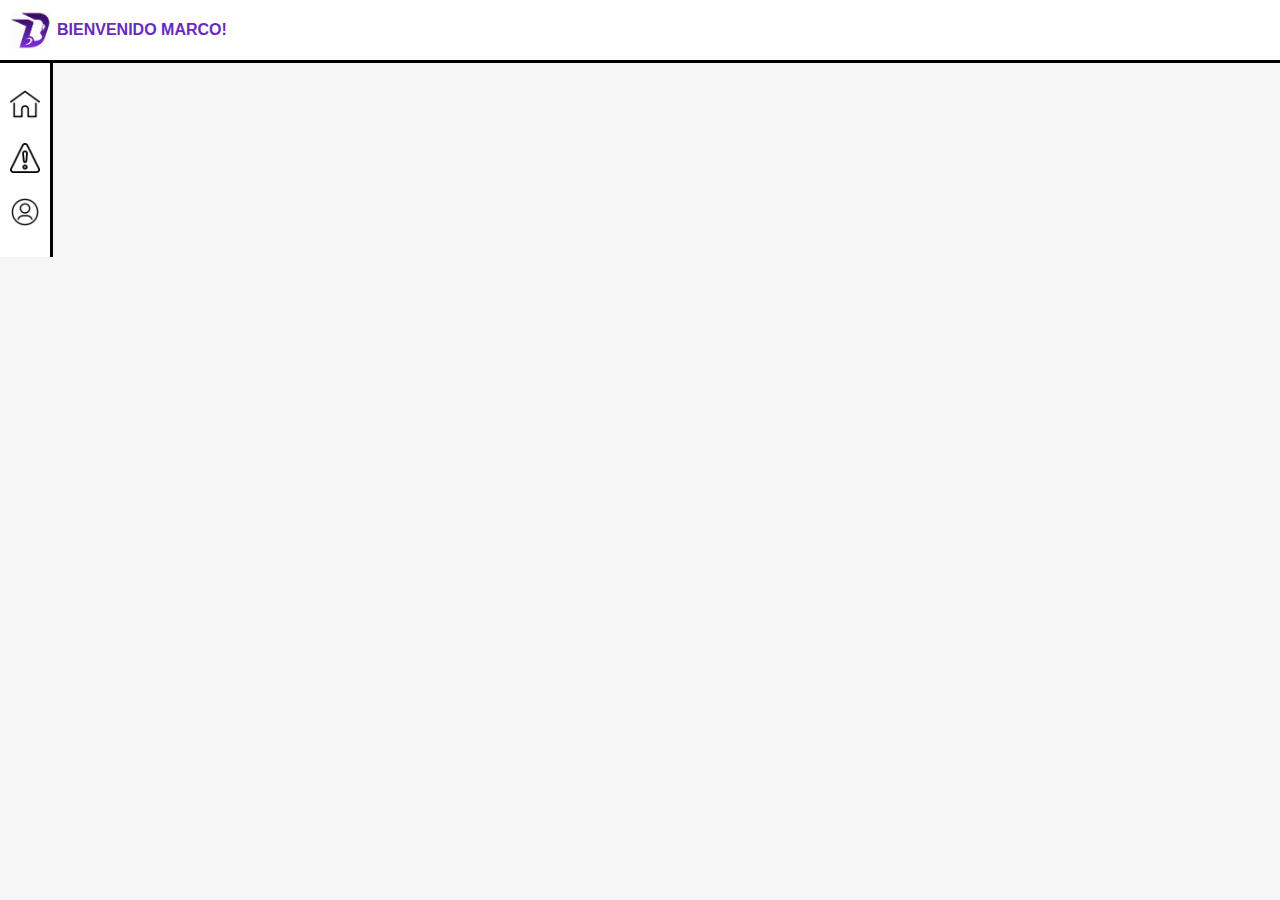
<file: index.html>
<!DOCTYPE html>
<html lang="es">

<head>
    <meta charset="UTF-8">
    <meta name="viewport" content="width=device-width, initial-scale=1.0">
    <title>Dashboard</title>
    <link rel="stylesheet" href="styles.css">
</head>

<body>

    <div class="barraSuperior">
        <img id="imagenLogo" src="images/logo.png" alt="logo-dragonride">
        <span class="titulo"><strong>BIENVENIDO MARCO!</strong></span>
    </div>

    <div class="barraLateral">
        <nav>
            <div class="funcionesPrincipales">
                <ul>
                    <li><img class="icono" src="./images/casa.png" alt="dashboard"></li>
                    <li><img class="icono" src="images/alerta.png" alt="alertas"></li>
                    <li><img class="icono" src="images/perfil.png" alt="perfil"></li>
                </ul>
            </div>
        </nav>      
    </div>

</body>

</html>
</file>
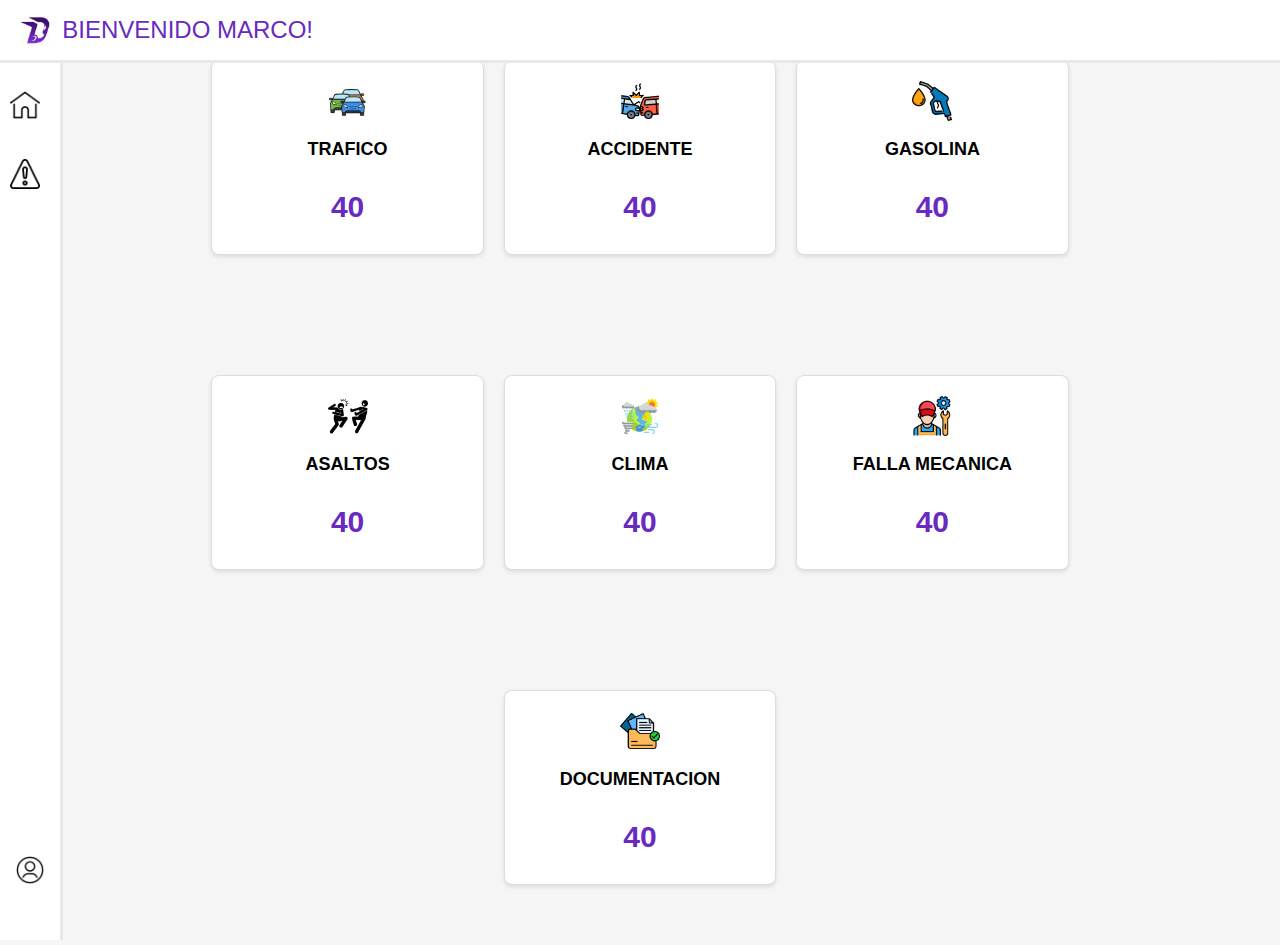
<file: html/index.html>
<!DOCTYPE html>
<html lang="es">

<head>
    <meta charset="UTF-8">
    <meta name="viewport" content="width=device-width, initial-scale=1.0">
    <title>Dashboard</title>
    <link rel="stylesheet" href="../css/styles.css">
</head>

<body>

    <div class="barraSuperior">
        <img src="../images/logo.png" alt="logo">
        <div class="titulo">BIENVENIDO MARCO!</div>
    </div>

    <div>
        <div class="barraLateral">
            <nav>
                <ul>
                    <li><a href="../html/index.html"><img src="../images/casa.png" alt="dashboard" class="icono"></a>
                    </li>
                    <li><a href="../html/espera.html"><img src="../images/alerta.png" alt="alertas" class="icono"></a>
                    </li>
                </ul>
                <!-- Aquí va la opción "Cerrar Sesión" -->
                <p class="perfil"><a href="../html/perfil.html"><img src="../images/perfil.png" alt="perfil"
                            class="icono"></a></p>
            </nav>
        </div>

        <div class="dashboard">
            <div class="caja"><a href="" target="_blank">
                <img src="../images/trafico.png" alt="trafico" class="iconoEvento">
                    <h2>TRAFICO</h2>
                    <div class="bar-chart">
                        <h3>40</h3>
                </a>
            </div>
        </div>
        <div class="caja">
            <div class="eventos">
                <img src="../images/choque-de-autos.png" alt="trafico" class="iconoEvento">
                <h2>ACCIDENTE</h2>
            </div>
            <div class="bar-chart">
                <h3>40</h3>
            </div>
        </div>
        <div class="caja">
            <img src="../images/gasolina.png" alt="trafico" class="iconoEvento">
            <h2>GASOLINA</h2>
            <div class="bar-chart">
                <h3>40</h3>
            </div>
        </div>
        <div class="caja">
            <img src="../images/asalto.png" alt="trafico" class="iconoEvento">
            <h2>ASALTOS</h2>
            <div class="bar-chart">
                <h3>40</h3>
            </div>
        </div>
        <div class="caja">
            <img src="../images/clima.png" alt="trafico" class="iconoEvento">
            <h2>CLIMA</h2>
            <div class="bar-chart">
                <h3>40</h3>
            </div>
        </div>
        <div class="caja">
            <img src="../images/mecanico.png" alt="trafico" class="iconoEvento">
            <h2>FALLA MECANICA</h2>
            <div class="bar-chart">
                <h3>40</h3>
            </div>
        </div>
        <div class="caja">
            <img src="../images/documentacion.png" alt="trafico" class="iconoEvento">
            <h2>DOCUMENTACION </h2>
            <div class="bar-chart">
                <h3>40</h3>
            </div>
        </div>
    </div>



</body>

</html>
</file>
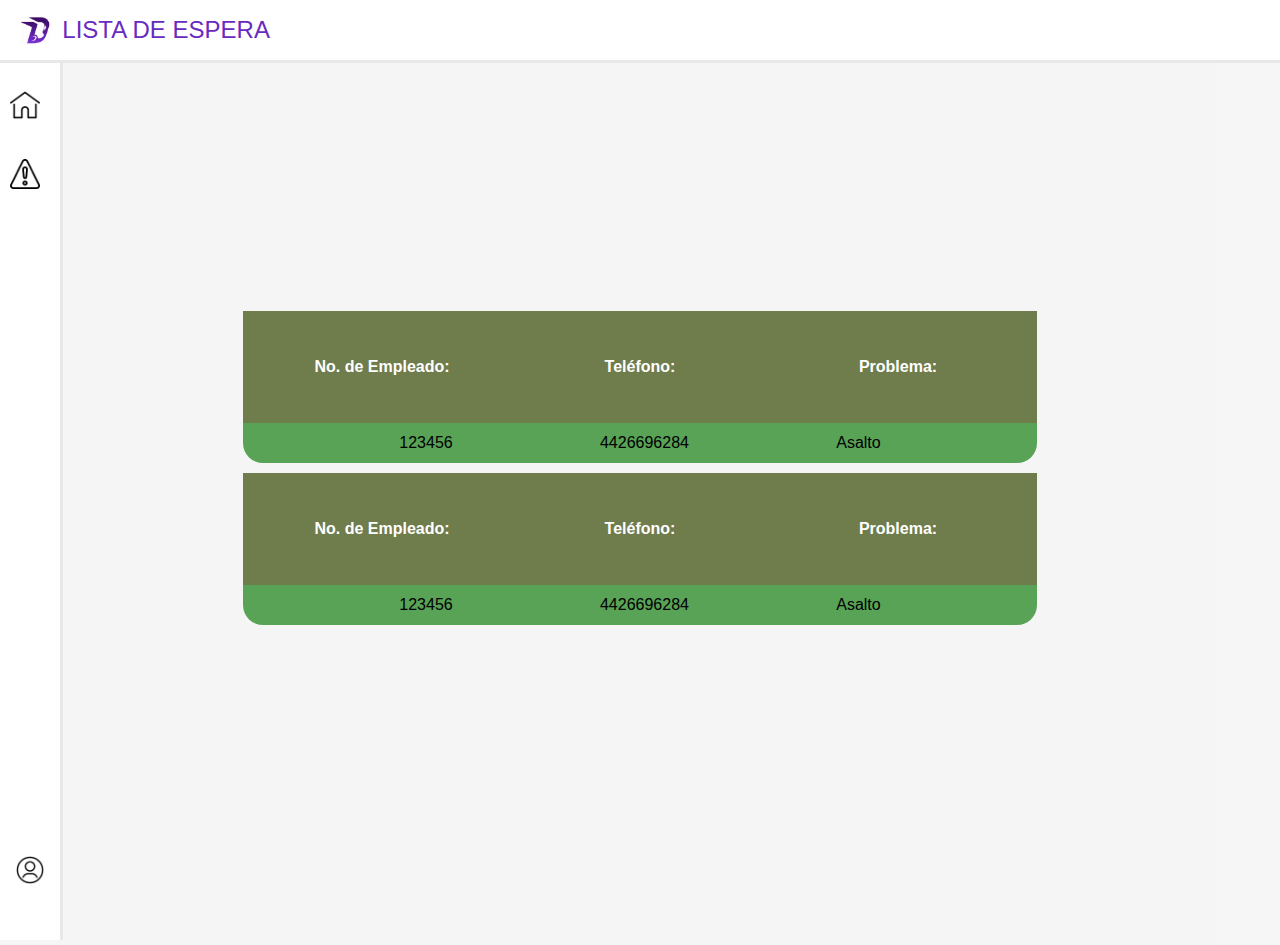
<file: html/espera.html>
<!DOCTYPE html>
<html lang="es">
<head>
    <meta charset="UTF-8">
    <meta name="viewport" content="width=device-width, initial-scale=1.0">
    <title>Lista de Espera</title>
    <link rel="stylesheet" href="../css/styles_espera.css">
</head>
<body>
    <div class="barraSuperior">
        <img src="../images/logo.png" alt="logo">
        <div class="titulo">LISTA DE ESPERA</div>
    </div>

    <div>
        <div class="barraLateral">
            <nav>
                <ul>
                    <li><a href="../html/index.html"><img src="../images/casa.png" alt="dashboard" class="icono"></a>
                    </li>
                    <li><a href="../html/espera.html"><img src="../images/alerta.png" alt="alertas" class="icono"></a>
                    </li>
                </ul>
                <!-- Aquí va la opción "Cerrar Sesión" -->
                <p class="perfil"><a href="../html/perfil.html"><img src="../images/perfil.png" alt="perfil"
                            class="icono"></a></p>
            </nav>
        </div>

        <div class="dashboard">
            <table border="0">
                <tr id="datos">
                    <th>No. de Empleado:</th>
                    <th>Teléfono:</th>
                    <th>Problema:</th>
                </tr>
                <tr id="informacionDatos">
                    <td>123456</td>
                    <td>4426696284</td>
                    <td>Asalto</td>
                </tr>
                <tr id="datos">
                    <th>No. de Empleado:</th>
                    <th>Teléfono:</th>
                    <th>Problema:</th>
                </tr>
                <tr id="informacionDatos">
                    <td>123456</td>
                    <td>4426696284</td>
                    <td>Asalto</td>
                </tr>
            </table>
        </div>
    </div>
</body>
</html>
</file>
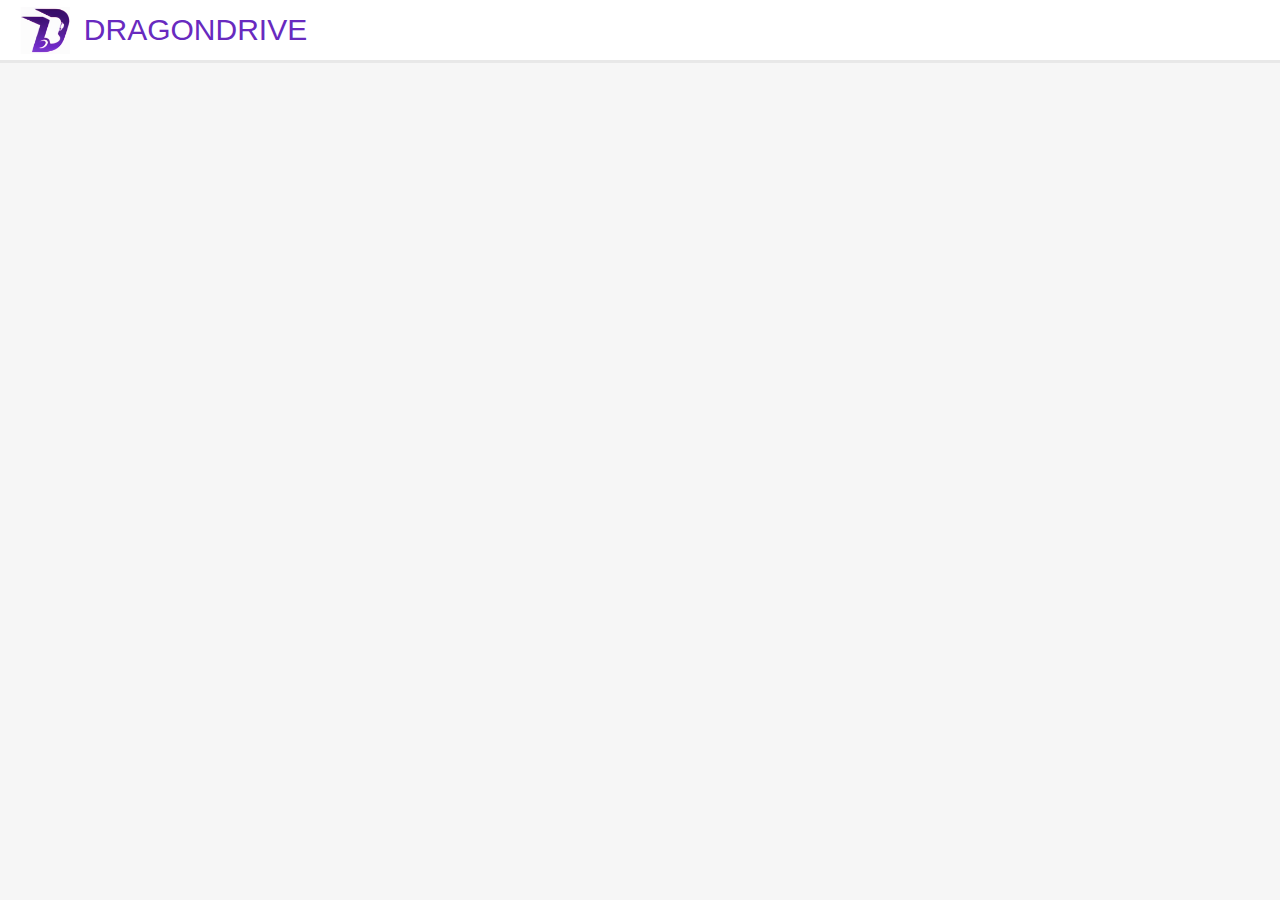
<file: html/inicioSesion.html>
<!DOCTYPE html>
<html lang="es">
<head>
    <meta charset="UTF-8">
    <meta name="viewport" content="width=device-width, initial-scale=1.0">
    <title>Inicio de Sesión</title>
    <link rel="stylesheet" href="../css/styles_inicioSesion.css">
</head>
<body>
    <div class="barraSuperior">
        <img src="../images/logo.png" alt="logo">
        <div class="titulo">DRAGONDRIVE</div>
    </div>
</body>
</html>
</file>
<file: styles.css>
*html {
    box-sizing: border-box;
}

body {
    margin: 0;
    background-color: #F6F6F6;
}
/**/
.barraSuperior {
    padding: 10px;
    border-bottom: solid;
    background-color: white;
}

#imagenLogo {
    height: 40px;
    vertical-align: middle;
}

.titulo {
    color: #682ABF;
    font-family: 'Gill Sans', 'Gill Sans MT', Calibri, 'Trebuchet MS', sans-serif;
    vertical-align: middle;
}

.barraLateral {
    display: inline-block;
    border-right: solid;
    background-color: white;
}

.icono {
    height: 30px;
    padding: 10px 10px 10px 10px;
}

.funcionesPrincipales {
    display: flex;
    flex-direction: column;
}

nav ul {
    padding: 0px;
}

nav li{
    list-style: none;
}

nav ul li:last-child {
    
}
</file>
<file: css/styles.css>
body {
    background-color: #F6F6F6;
    margin: 0;
}

/* Estilo para la barra superior */
.barraSuperior {
    height: 60px; /* Altura deseada */
    background-color: white; /* Color de fondo */
    display: flex;
    align-items: center; /* Centra verticalmente la imagen */
    padding: 0 20px; /* Espacio interno */
    position: fixed; /* Barra superior fija */
    top: 0; /* Alineación en la parte superior */
    left: 0;
    right: 0;
    z-index: 2; /* Asegura que la barra superior esté por encima de la barra lateral */
    border-bottom: solid rgba(210, 210, 210, 0.5);
}

.barraSuperior img {
    height: 30px; /* Tamaño del logo pequeño */
    margin-right: 10px; /* Espacio entre el logo y el texto */
}

/* Estilo para el texto "BIENVENIDO MARCO!" */
.titulo {
    font-family: 'Franklin Gothic Medium', 'Arial Narrow', Arial, sans-serif;
    color: #682ABF;
    font-size: 24px;
}

/* Ajusta la posición de la barra lateral */
.barraLateral {
    width: 60px;
    height: calc(100% - 60px);
    background-color: white;
    position: fixed;
    top: 60px;
    padding-top: 20px;
    padding-bottom: 20px;
    overflow: hidden;
    z-index: 1;
    border-right: solid rgba(210, 210, 210, 0.5);
}



/* Estilo para el menú de navegación */
nav ul {
    list-style-type: none; /* Elimina los puntos de la lista */
    padding: 0;
    margin: 0;
}

nav ul li {
    padding: 10px;
}

nav ul li a {
    color: white;
    text-decoration: none; /* Elimina el subrayado del enlace */
    display: block; /* Hace que los enlaces ocupen todo el espacio disponible */
}

/* Estilo para la opción "Cerrar Sesión" */
.perfil {
    position: absolute; /* Posicionamiento absoluto */
    bottom: 20px; /* Alineación en la esquina inferior */
    left: 25%; /* Alineación a la izquierda */
    color: white;
}

.icono {
    height: 30px;
    padding-bottom: 15px;
}

.dashboard {
    font-family: Arial, sans-serif;
    display: flex;
    flex-wrap: wrap;
    justify-content: center;
    margin: auto;
    align-items: center;
    height: 105vh;
    width: 90vw;
    background-color: #f5f5f5;
}

.caja {
    background-color: #ffffff;
    border: 1px solid #ddd;
    border-radius: 8px;
    padding: 20px;
    margin: 10px;
    width: 20%; /* Ajustamos el ancho para que siempre haya 4 tarjetas por fila */
    text-align: center;
    box-shadow: 0 2px 4px rgba(0, 0, 0, 0.1);
}

.caja a {
    text-decoration: none;
    color: inherit; 
}

.caja:hover {
    box-shadow: 0 0 10px rgba(0, 0, 0, 0.3); /* Sombra suave */
    background-color: #f5dff6; /* Cambio de color de fondo */
    transition: 0.3s; /* Transición suave */
}

.iconoEvento {
    height: 40px;
    padding: 0;
    margin: 0;
}

h2 {
    font-family: Verdana, Geneva, Tahoma, sans-serif;
    font-size: 18px;
    margin-bottom: 10px;
}

h3 {
    font-size: 30px;
    margin-bottom: 10px;
    color: #682ABF;
}
</file>
<file: css/styles_espera.css>
body {
    background-color: #F6F6F6;
    margin: 0;
}

/* Estilo para la barra superior */
.barraSuperior {
    height: 60px; /* Altura deseada */
    background-color: white; /* Color de fondo */
    display: flex;
    align-items: center; /* Centra verticalmente la imagen */
    padding: 0 20px; /* Espacio interno */
    position: fixed; /* Barra superior fija */
    top: 0; /* Alineación en la parte superior */
    left: 0;
    right: 0;
    z-index: 2; /* Asegura que la barra superior esté por encima de la barra lateral */
    border-bottom: solid rgba(210, 210, 210, 0.5);
}

.barraSuperior img {
    height: 30px; /* Tamaño del logo pequeño */
    margin-right: 10px; /* Espacio entre el logo y el texto */
}

/* Estilo para el texto "BIENVENIDO MARCO!" */
.titulo {
    font-family: 'Franklin Gothic Medium', 'Arial Narrow', Arial, sans-serif;
    color: #682ABF;
    font-size: 24px;
}

/* Ajusta la posición de la barra lateral */
.barraLateral {
    width: 60px;
    height: calc(100% - 60px);
    background-color: white;
    position: fixed;
    top: 60px;
    padding-top: 20px;
    padding-bottom: 20px;
    overflow: hidden;
    z-index: 1;
    border-right: solid rgba(210, 210, 210, 0.5);
}



/* Estilo para el menú de navegación */
nav ul {
    list-style-type: none; /* Elimina los puntos de la lista */
    padding: 0;
    margin: 0;
}

nav ul li {
    padding: 10px;
}

nav ul li a {
    color: white;
    text-decoration: none; /* Elimina el subrayado del enlace */
    display: block; /* Hace que los enlaces ocupen todo el espacio disponible */
}

/* Estilo para la opción "Cerrar Sesión" */
.perfil {
    position: absolute; /* Posicionamiento absoluto */
    bottom: 20px; /* Alineación en la esquina inferior */
    left: 25%; /* Alineación a la izquierda */
    color: white;
}

.icono {
    height: 30px;
    padding-bottom: 15px;
}

.dashboard {
    font-family: Arial, sans-serif;
    display: flex;
    flex-wrap: wrap;
    justify-content: center;
    margin: auto;
    align-items: center;
    height: 105vh;
    width: 90vw;
    background-color: #f5f5f5;
}

#datos {
    display: flex;
    justify-content: space-evenly;
    background-color: #6F7C4B;
    padding: 10px;
}

#datos th{
    font-family: Arial, sans-serif;
    display: flex;
    justify-content: center;
    margin: auto;
    align-items: center;
    height: 10vh;
    width: 20vw;
    color: white;
}

#datos td{
    font-family: Arial, sans-serif;
    display: flex;
    justify-content: center;
    margin: auto;
    align-items: center;
    height: 10vh;
    width: 20vw;
    color: white;
}

#informacionDatos {
    display: flex;
    justify-content: space-evenly;
    background-color: #58A356;
    border-bottom-left-radius: 20px;
    border-bottom-right-radius: 20px;
    padding: 10px;
    margin-bottom: 10px;
}
</file>
<file: css/styles_inicioSesion.css>
body {
    background-color: #F6F6F6;
    margin: 0;
}

/* Estilo para la barra superior */
.barraSuperior {
    height: 60px; /* Altura deseada */
    background-color: white; /* Color de fondo */
    display: flex;
    align-items: center; /* Centra verticalmente la imagen */
    padding: 0 20px; /* Espacio interno */
    position: fixed; /* Barra superior fija */
    top: 0; /* Alineación en la parte superior */
    left: 0;
    right: 0;
    z-index: 2; /* Asegura que la barra superior esté por encima de la barra lateral */
    border-bottom: solid rgba(210, 210, 210, 0.5);
}

.barraSuperior img {
    height: 50px; /* Tamaño del logo pequeño */
    margin-right: 10px; /* Espacio entre el logo y el texto */
}

/* Estilo para el texto "BIENVENIDO MARCO!" */
.titulo {
    font-family: 'Franklin Gothic Medium', 'Arial Narrow', Arial, sans-serif;
    color: #682ABF;
    font-size: 30px;
}
</file>
